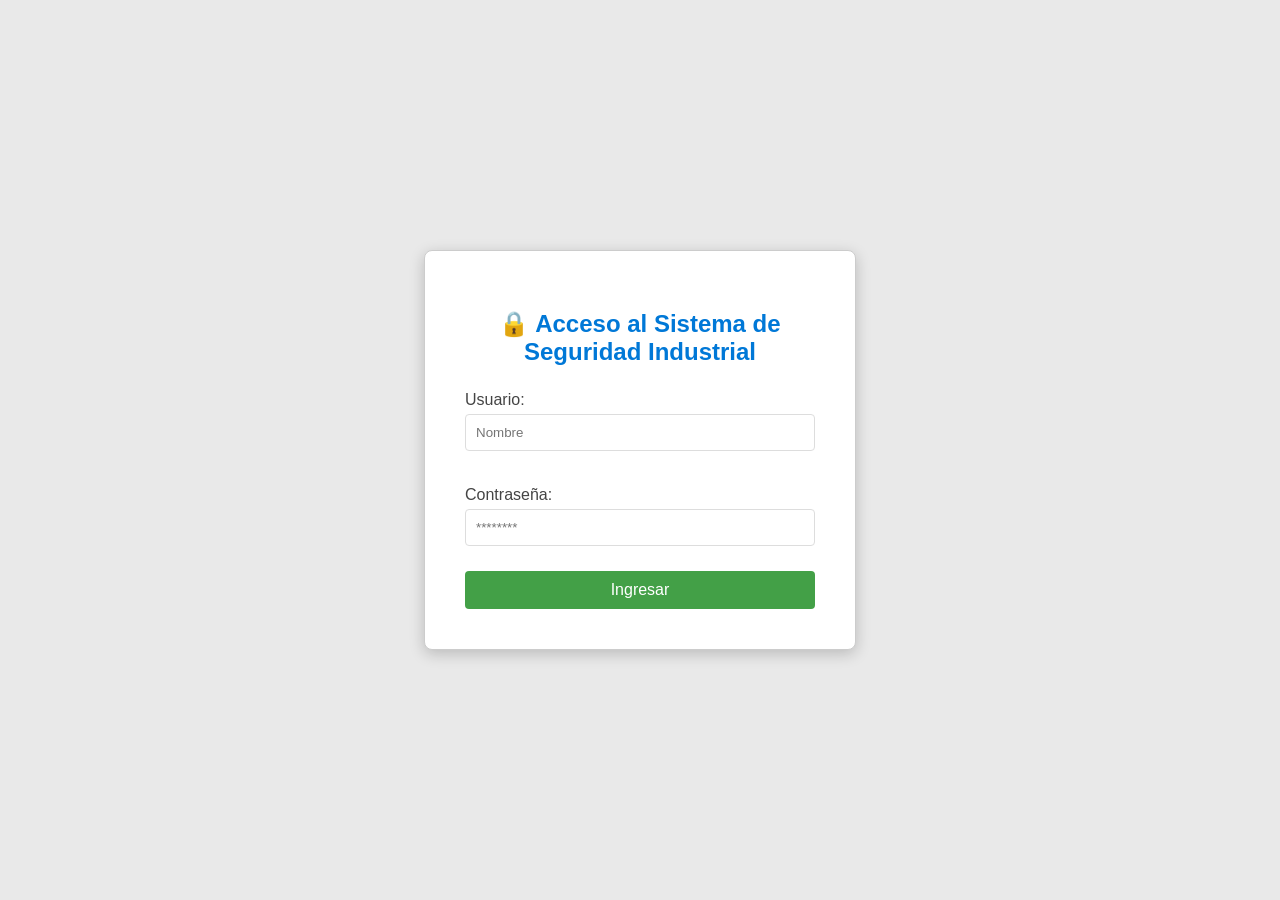
<file: index.html>
<!DOCTYPE html>
<html lang="es">
<head>
  <meta charset="UTF-8">
  <meta http-equiv="refresh" content="0; URL='login.html'" />
  <title>Redirigiendo...</title>
</head>
<body>
  <p>Redirigiendo a la página principal...</p>
</body>
</html>
</file>
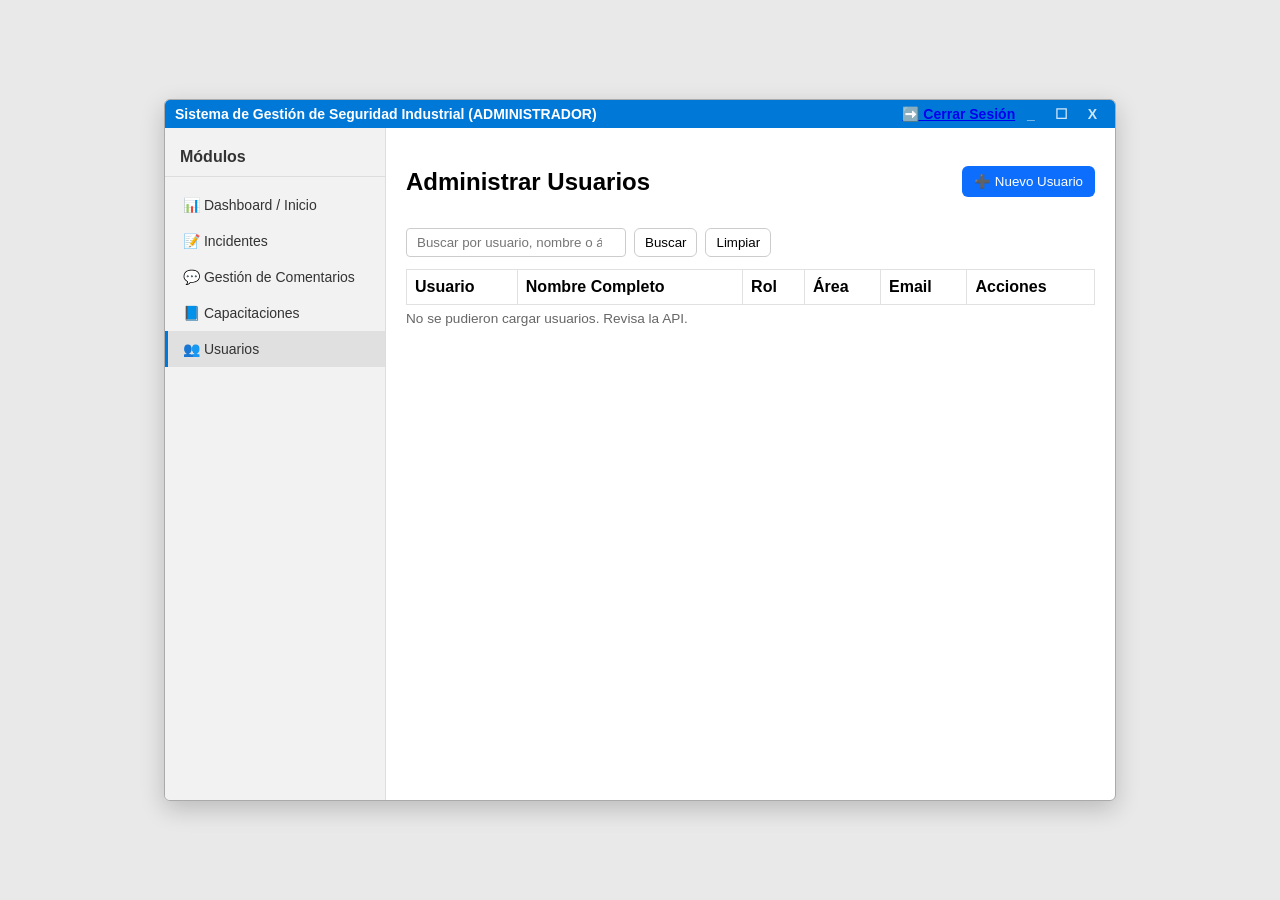
<file: admin_usuarios.html>
<!DOCTYPE html>
<html lang="es">
<head>
  <meta charset="utf-8" />
  <meta name="viewport" content="width=device-width,initial-scale=1" />
  <title>Administrar Usuarios | Seguridad Industrial</title>
  <link rel="stylesheet" href="estilos.css">
  <style>
    /* Estilos mínimos para que encaje con tu plantilla */
    .page-header { display:flex; justify-content:space-between; align-items:center; gap:10px; }
    .search-row { margin: 12px 0; display:flex; gap:8px; align-items:center; }
    input[type="search"]{ padding:6px 10px; border:1px solid #ccc; border-radius:4px; width:220px; }
    button.primary{ background:#0d6efd; color:white; border:none; padding:8px 12px; border-radius:6px; cursor:pointer; }
    button.danger{ background:#dc3545; color:white; border:none; padding:6px 10px; border-radius:6px; cursor:pointer; }
    button.ghost{ background:transparent; border:1px solid #ccc; padding:6px 10px; border-radius:6px; cursor:pointer; }
    table { width:100%; border-collapse:collapse; margin-top:10px; }
    th, td{ border:1px solid #e1e1e1; padding:8px; text-align:left; }
    .actions button{ margin-right:6px; }
    /* Modal simple */
    .modal { position:fixed; inset:0; display:none; align-items:center; justify-content:center; background:rgba(0,0,0,0.4); z-index:50; }
    .modal .card { background:white; padding:18px; border-radius:8px; width:420px; max-width:95%; }
    .form-row { display:flex; gap:8px; }
    label{ display:block; font-size:0.9rem; margin-top:8px; }
    input, select { width:100%; padding:8px; border:1px solid #ccc; border-radius:4px; box-sizing:border-box; }
    .small-muted { font-size:0.85rem; color:#666; margin-top:6px; }
  </style>
</head>
<body>
  <div class="app-window">
    <div class="title-bar">
      <span>Sistema de Gestión de Seguridad Industrial (ADMINISTRADOR)</span>
      <div class="window-controls">
        <a href="login.html" class="logout-btn-top" title="Cerrar Sesión">➡️ Cerrar Sesión</a>
        <span class="control-btn" title="Minimizar">_</span>
        <span class="control-btn" title="Maximizar">☐</span>
        <span class="control-btn" title="Cerrar">X</span>
      </div>
    </div>

    <div class="app-container">
      <!-- Sidebar (puedes copiar el tuyo, aquí un enlace) -->
      <aside class="sidebar">
        <h2>Módulos</h2>
        <nav>
          <a href="admin_dashboard.html">📊 Dashboard / Inicio</a>
          <a href="incidentes.html">📝 Incidentes</a>
          <a href="comment.html">💬 Gestión de Comentarios</a>
          <a href="capacitaciones.html">📘 Capacitaciones</a>
          <a href="admin_usuarios.html" class="active">👥 Usuarios</a>
        </nav>
      </aside>

      <main class="main-content">
        <div class="page-header">
          <h2>Administrar Usuarios</h2>
          <div>
            <button id="btn-nuevo" class="primary">➕ Nuevo Usuario</button>
          </div>
        </div>

        <div class="search-row">
          <input id="search-input" type="search" placeholder="Buscar por usuario, nombre o área..." />
          <button id="btn-search" class="ghost">Buscar</button>
          <button id="btn-clear" class="ghost">Limpiar</button>
        </div>

        <div class="table-wrap">
          <table id="tabla-usuarios">
            <thead>
              <tr>
                <th>Usuario</th>
                <th>Nombre Completo</th>
                <th>Rol</th>
                <th>Área</th>
                <th>Email</th>
                <th>Acciones</th>
              </tr>
            </thead>
            <tbody>
              <!-- filas generadas por JS -->
            </tbody>
          </table>
        </div>

        <p id="mensaje" class="small-muted"></p>
      </main>
    </div>
  </div>

  <!-- Modal formulario nuevo/editar -->
  <div id="modal" class="modal" aria-hidden="true">
    <div class="card" role="dialog" aria-modal="true" aria-labelledby="modal-title">
      <h3 id="modal-title">Nuevo Usuario</h3>
      <form id="form-usuario">
        <label for="username">Usuario (username)</label>
        <input id="username" name="username" required placeholder="ej: jdoe">

        <label for="password">Contraseña</label>
        <input id="password" name="password" type="password" placeholder="si está vacío no se modifica en edición">

        <label for="nombreCompleto">Nombre Completo</label>
        <input id="nombreCompleto" name="nombreCompleto">

        <label for="email">Email</label>
        <input id="email" name="email" type="email">

        <label for="rol">Rol</label>
        <select id="rol" name="rol">
          <option value="empleado">Empleado</option>
          <option value="admin">Administrador</option>
        </select>

        <label for="areaTrabajo">Área</label>
        <input id="areaTrabajo" name="areaTrabajo">

        <div style="margin-top:12px; display:flex; gap:8px; justify-content:flex-end;">
          <button type="button" id="btn-cancel" class="ghost">Cancelar</button>
          <button type="submit" id="btn-save" class="primary">Guardar</button>
        </div>
      </form>
    </div>
  </div>

<script>
/* ---------------- CONFIG ---------------- */
const API_BASE = "http://localhost:8081/api"; // <- AJUSTA a tu backend
// Si usas JWT, guarda en sessionStorage.setItem('token', 'Bearer xxxxx')
function authHeaders(){
  const token = sessionStorage.getItem('token');
  return token ? { 'Authorization': token } : {};
}

/* ---------------- UI refs ---------------- */
const tablaBody = document.querySelector('#tabla-usuarios tbody');
const mensaje = document.getElementById('mensaje');
const modal = document.getElementById('modal');
const form = document.getElementById('form-usuario');
const btnNuevo = document.getElementById('btn-nuevo');
const btnSearch = document.getElementById('btn-search');
const btnClear = document.getElementById('btn-clear');
const inputSearch = document.getElementById('search-input');

let editMode = false; // false = crear, true = editar
let editingUsername = null;

/* ------------- Eventos -------------- */
document.addEventListener('DOMContentLoaded', loadUsers);
btnNuevo.addEventListener('click', () => openModal('create'));
btnSearch.addEventListener('click', () => filterUsers(inputSearch.value.trim()));
btnClear.addEventListener('click', () => { inputSearch.value=''; loadUsers(); });

form.addEventListener('submit', async (e) => {
  e.preventDefault();
  await saveUser();
});

document.getElementById('btn-cancel').addEventListener('click', closeModal);
modal.addEventListener('click', (e) => { if(e.target === modal) closeModal(); });

/* ------------- Funciones -------------- */

async function loadUsers(){
  try {
    mensaje.textContent = 'Cargando usuarios...';
    const res = await fetch(`${API_BASE}/usuarios`, {
      headers: { 'Content-Type':'application/json', ...authHeaders() }
    });
    if(!res.ok) throw new Error('Error al obtener usuarios: ' + res.status);
    const usuarios = await res.json();
    renderTable(usuarios);
    mensaje.textContent = `Mostrando ${usuarios.length} usuario(s).`;
  } catch (err) {
    console.error(err);
    mensaje.textContent = 'No se pudieron cargar usuarios. Revisa la API.';
  }
}

function renderTable(list){
  tablaBody.innerHTML = '';
  if(!Array.isArray(list) || list.length === 0){
    tablaBody.innerHTML = '<tr><td colspan="6">No hay usuarios registrados</td></tr>';
    return;
  }
  list.forEach(u => {
    const tr = document.createElement('tr');
    tr.innerHTML = `
      <td>${escapeHtml(u.username || '')}</td>
      <td>${escapeHtml(u.nombreCompleto || '')}</td>
      <td>${escapeHtml(u.rol || '')}</td>
      <td>${escapeHtml(u.areaTrabajo || '')}</td>
      <td>${escapeHtml(u.email || '')}</td>
      <td class="actions">
        <button class="ghost" onclick="onView('${u.username}')">Ver</button>
        <button class="primary" onclick="onEdit('${u.username}')">Editar</button>
        <button class="danger" onclick="onDelete('${u.username}')">Eliminar</button>
      </td>
    `;
    tablaBody.appendChild(tr);
  });
}

/* Buscar en lista llamando al backend (mejor) o filtrando local */
async function filterUsers(q){
  if(!q){ return loadUsers(); }
  try {
    // Si tu backend soporta búsqueda:
    const res = await fetch(`${API_BASE}/usuarios/search?q=${encodeURIComponent(q)}`, {
      headers: { ...authHeaders() }
    });
    if(res.ok){
      const data = await res.json();
      renderTable(data);
      mensaje.textContent = `Resultados: ${data.length}`;
      return;
    }
  } catch(e){
    console.warn('Búsqueda por backend falló, se intentará filtrar localmente.', e);
  }
  // fallback local
  try {
    const res = await fetch(`${API_BASE}/usuarios`, { headers:{...authHeaders()} });
    const all = await res.json();
    const filtered = all.filter(u => 
      (u.username||'').toLowerCase().includes(q.toLowerCase()) ||
      (u.nombreCompleto||'').toLowerCase().includes(q.toLowerCase()) ||
      (u.areaTrabajo||'').toLowerCase().includes(q.toLowerCase())
    );
    renderTable(filtered);
    mensaje.textContent = `Resultados locales: ${filtered.length}`;
  } catch(err){
    console.error(err);
    mensaje.textContent = 'Error en búsqueda';
  }
}

/* Abrir modal */
function openModal(mode, user=null){
  editMode = (mode === 'edit');
  editingUsername = user ? user : null;
  document.getElementById('modal-title').textContent = editMode ? 'Editar Usuario' : 'Nuevo Usuario';
  form.reset();
  if(editMode && user){
    // cargar datos del usuario
    fetch(`${API_BASE}/usuarios/${encodeURIComponent(user)}`, {
      headers: { 'Content-Type':'application/json', ...authHeaders() }
    })
    .then(r => r.ok ? r.json() : Promise.reject('No encontrado'))
    .then(data => {
      document.getElementById('username').value = data.username || '';
      document.getElementById('username').disabled = true; // no cambiar username
      document.getElementById('nombreCompleto').value = data.nombreCompleto || '';
      document.getElementById('email').value = data.email || '';
      document.getElementById('rol').value = data.rol || 'empleado';
      document.getElementById('areaTrabajo').value = data.areaTrabajo || '';
      // password lo dejamos vacío (si se ingresa, backend lo actualiza)
      modal.style.display = 'flex';
    })
    .catch(err => {
      alert('No se pudo cargar el usuario para editar.');
      console.error(err);
    });
  } else {
    document.getElementById('username').disabled = false;
    modal.style.display = 'flex';
  }
}
function closeModal(){
  modal.style.display = 'none';
  editingUsername = null;
  editMode = false;
  form.reset();
}

/* Guardar usuario (POST o PUT) */
async function saveUser(){
  const u = {
    username: document.getElementById('username').value.trim(),
    password: document.getElementById('password').value,
    nombreCompleto: document.getElementById('nombreCompleto').value.trim(),
    email: document.getElementById('email').value.trim(),
    rol: document.getElementById('rol').value,
    areaTrabajo: document.getElementById('areaTrabajo').value.trim()
  };
  if(!u.username) return alert('El username es obligatorio');

  try {
    let res;
    if(editMode){
      // PUT a /usuarios/{username}
      res = await fetch(`${API_BASE}/usuarios/${encodeURIComponent(editingUsername)}`, {
        method: 'PUT',
        headers: { 'Content-Type':'application/json', ...authHeaders() },
        body: JSON.stringify(u)
      });
    } else {
      // POST a /usuarios
      res = await fetch(`${API_BASE}/usuarios`, {
        method: 'POST',
        headers: { 'Content-Type':'application/json', ...authHeaders() },
        body: JSON.stringify(u)
      });
    }

    if(!res.ok){
      const txt = await res.text();
      throw new Error(res.status + ' ' + txt);
    }
    closeModal();
    await loadUsers();
    mensaje.textContent = editMode ? 'Usuario actualizado.' : 'Usuario creado.';
  } catch (err) {
    console.error(err);
    alert('Error al guardar usuario: ' + (err.message || err));
  }
}

/* Ver detalles (puede abrir modal en modo ver) */
window.onView = async function(username){
  try {
    const res = await fetch(`${API_BASE}/usuarios/${encodeURIComponent(username)}`, {
      headers: { 'Content-Type':'application/json', ...authHeaders() }
    });
    if(!res.ok) throw new Error('No encontrado');
    const u = await res.json();
    alert(`Usuario: ${u.username}\nNombre: ${u.nombreCompleto || '-'}\nEmail: ${u.email || '-'}\nRol: ${u.rol || '-'}\nÁrea: ${u.areaTrabajo || '-'}`);
  } catch(err){
    console.error(err);
    alert('No se pudo obtener detalles del usuario.');
  }
}

/* Editar */
window.onEdit = function(username){
  openModal('edit', username);
}

/* Eliminar */
window.onDelete = async function(username){
  if(!confirm(`¿Eliminar usuario "${username}"? Esta acción es irreversible.`)) return;
  try {
    const res = await fetch(`${API_BASE}/usuarios/${encodeURIComponent(username)}`, {
      method: 'DELETE',
      headers: { ...authHeaders() }
    });
    if(!res.ok) throw new Error('Error ' + res.status);
    await loadUsers();
    mensaje.textContent = 'Usuario eliminado';
  } catch(err){
    console.error(err);
    alert('No se pudo eliminar el usuario.');
  }
}

/* Small util */
function escapeHtml(str){
  if(!str) return '';
  return String(str).replace(/[&<>"']/g, function(m){ return ({'&':'&amp;','<':'&lt;','>':'&gt;','"':'&quot;',"'":'&#39;'}[m]); });
}

/* Exponer openModal en consola si necesitas: */
window.openModal = openModal;
</script>
</body>
</html>
</file>
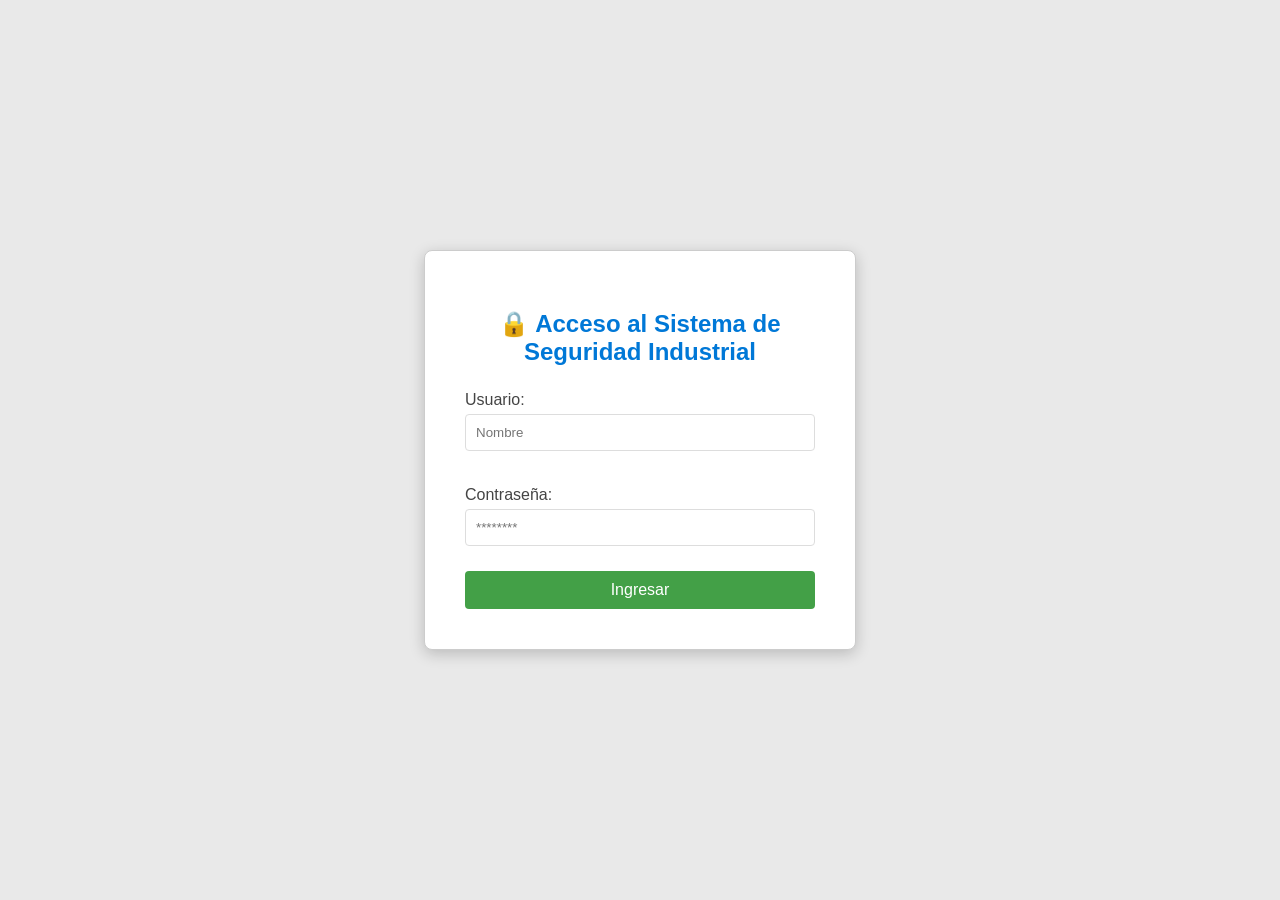
<file: capacitaciones_empleado.html>
<!DOCTYPE html>
<html lang="es">
<head>
  <meta charset="UTF-8">
  <meta name="viewport" content="width=device-width, initial-scale=1.0">
  <title>Mis Capacitaciones | Panel del Empleado</title>
  <link rel="stylesheet" href="estilos.css">
</head>
<body>
  <div class="app-window">
    <div class="title-bar">
      <span>Panel del Empleado - Mis Capacitaciones</span>
      <div class="window-controls">
        <span class="control-btn" title="Minimizar">_</span>
        <span class="control-btn" title="Maximizar">☐</span>
        <span class="control-btn" title="Cerrar">X</span>
      </div>
    </div>

    <div class="app-container">
      <aside class="sidebar">
        <h2>Menú</h2>
        <nav>
          <a href="empleado_dashboard.html">🏠 Inicio</a>
          <a href="registro.html">📝 Reportar Incidente</a>
          <a href="comentarios.html">💬 Enviar Comentario</a>
          <a href="capacitaciones_empleado.html" class="active">📅 Mis Capacitaciones</a>
          <a href="login.html" class="logout-btn">➡️ Cerrar Sesión</a>
        </nav>
      </aside>

      <main class="main-content">
        <h2>📅 Mis Capacitaciones Programadas</h2>

        <!-- Notificaciones -->
        <div class="notifications" style="background: #e3f2fd; padding: 15px; border-radius: 5px; margin-bottom: 20px;">
          <h3>🔔 Mis Próximas Capacitaciones</h3>
          <ul id="notificaciones-lista">
            <!-- Se llena dinámicamente -->
          </ul>
        </div>

        <!-- Lista de Capacitaciones -->
        <section class="tabla-capacitaciones">
          <h3>📋 Todas mis Capacitaciones</h3>
          <table>
            <thead>
              <tr>
                <th>Tema</th>
                <th>Fecha</th>
                <th>Hora</th>
                <th>Duración</th>
                <th>Responsable</th>
                <th>Área</th>
                <th>Estado</th>
              </tr>
            </thead>
            <tbody id="lista-capacitaciones">
              <!-- Se llena dinámicamente -->
            </tbody>
          </table>
        </section>

        <!-- Calendario Simplificado -->
        <section class="calendario-section">
          <h3>🗓️ Calendario de Capacitaciones</h3>
          <div id="calendar" style="background: #f8f9fa; padding: 20px; border-radius: 5px; min-height: 200px;">
            <!-- Calendario se carga aquí -->
          </div>
        </section>
      </main>
    </div>
  </div>

  <script>
// Función para cargar capacitaciones del empleado
async function cargarCapacitacionesEmpleado() {
    try {
        console.log("📅 Cargando capacitaciones para empleado...");
        
        const response = await fetch('http://localhost:8081/api/capacitaciones');
        const capacitaciones = await response.json();
        
        console.log("✅ Capacitaciones cargadas:", capacitaciones.length);
        actualizarNotificaciones(capacitaciones);
        actualizarListaCapacitaciones(capacitaciones);
        actualizarCalendarioEmpleado(capacitaciones);
        
    } catch (error) {
        console.error('❌ Error cargando capacitaciones:', error);
    }
}

// Actualizar notificaciones
function actualizarNotificaciones(capacitaciones) {
    const lista = document.getElementById('notificaciones-lista');
    lista.innerHTML = '';
    
    // Filtrar capacitaciones próximas (próximos 7 días)
    const hoy = new Date();
    const unaSemana = new Date(hoy.getTime() + 7 * 24 * 60 * 60 * 1000);
    
    const capacitacionesProximas = capacitaciones.filter(cap => {
        const fechaCap = new Date(cap.fecha);
        return fechaCap >= hoy && fechaCap <= unaSemana;
    });
    
    if (capacitacionesProximas.length === 0) {
        lista.innerHTML = '<li>No hay capacitaciones programadas para la próxima semana</li>';
        return;
    }
    
    capacitacionesProximas.forEach(cap => {
        const fecha = new Date(cap.fecha).toLocaleDateString();
        const hora = cap.hora ? cap.hora.substring(0, 5) : '--:--';
        const li = document.createElement('li');
        li.innerHTML = `<strong>${fecha} ${hora}</strong> - ${cap.tema} (${cap.responsable})`;
        lista.appendChild(li);
    });
}

// Actualizar lista de capacitaciones
function actualizarListaCapacitaciones(capacitaciones) {
    const tabla = document.getElementById('lista-capacitaciones');
    tabla.innerHTML = '';
    
    if (capacitaciones.length === 0) {
        tabla.innerHTML = '<tr><td colspan="7">No hay capacitaciones programadas</td></tr>';
        return;
    }
    
    // Ordenar por fecha (más próximas primero)
    capacitaciones.sort((a, b) => new Date(a.fecha) - new Date(b.fecha));
    
    const hoy = new Date();
    
    capacitaciones.forEach(cap => {
        const fecha = new Date(cap.fecha);
        const fechaStr = fecha.toLocaleDateString();
        const hora = cap.hora ? cap.hora.substring(0, 5) : '--:--';
        const estado = fecha < hoy ? 'Completada' : 'Programada';
        const estadoClass = fecha < hoy ? 'atendido' : 'pendiente';
        
        const fila = `
            <tr>
                <td>${cap.tema}</td>
                <td>${fechaStr}</td>
                <td>${hora}</td>
                <td>${cap.duracion || '2'} horas</td>
                <td>${cap.responsable}</td>
                <td>${cap.area}</td>
                <td><span class="estado ${estadoClass}">${estado}</span></td>
            </tr>
        `;
        tabla.innerHTML += fila;
    });
}

// Actualizar calendario para empleado
function actualizarCalendarioEmpleado(capacitaciones) {
    const calendarEl = document.getElementById('calendar');
    calendarEl.innerHTML = '';
    
    if (capacitaciones.length === 0) {
        calendarEl.innerHTML = '<p>No hay capacitaciones programadas</p>';
        return;
    }
    
    // Crear elementos simples para el calendario
    capacitaciones.forEach(cap => {
        const fecha = new Date(cap.fecha);
        const fechaStr = fecha.toLocaleDateString();
        const hora = cap.hora ? cap.hora.substring(0, 5) : '';
        const esPasada = fecha < new Date();
        
        const eventoDiv = document.createElement('div');
        eventoDiv.className = 'calendario-evento';
        eventoDiv.innerHTML = `
            <strong>${fechaStr} ${hora}</strong><br>
            ${cap.tema}<br>
            <small>Por: ${cap.responsable}</small>
            <br><small>Estado: ${esPasada ? '✅ Completada' : '⏳ Programada'}</small>
        `;
        eventoDiv.style.cssText = `
            background: ${esPasada ? '#e8f5e8' : '#e3f2fd'}; 
            border-left: 4px solid ${esPasada ? '#4caf50' : '#2196f3'}; 
            padding: 10px; 
            margin: 5px 0; 
            border-radius: 4px;
        `;
        calendarEl.appendChild(eventoDiv);
    });
}

// Inicializar cuando la página cargue
document.addEventListener('DOMContentLoaded', function() {
    console.log("🚀 Inicializando capacitaciones empleado...");
    
    // Verificar que está logueado como empleado
    const usuario = sessionStorage.getItem('usuario');
    const rol = sessionStorage.getItem('rol');
    
    if (!usuario) {
        window.location.href = 'login.html';
        return;
    }
    
    if (rol === 'admin') {
        // Si es admin, redirigir a la versión admin
        window.location.href = 'capacitaciones.html';
        return;
    }
    
    cargarCapacitacionesEmpleado();
    
    // Actualizar cada 30 segundos
    setInterval(cargarCapacitacionesEmpleado, 30000);
});
  </script>
</body>
</html>
</file>
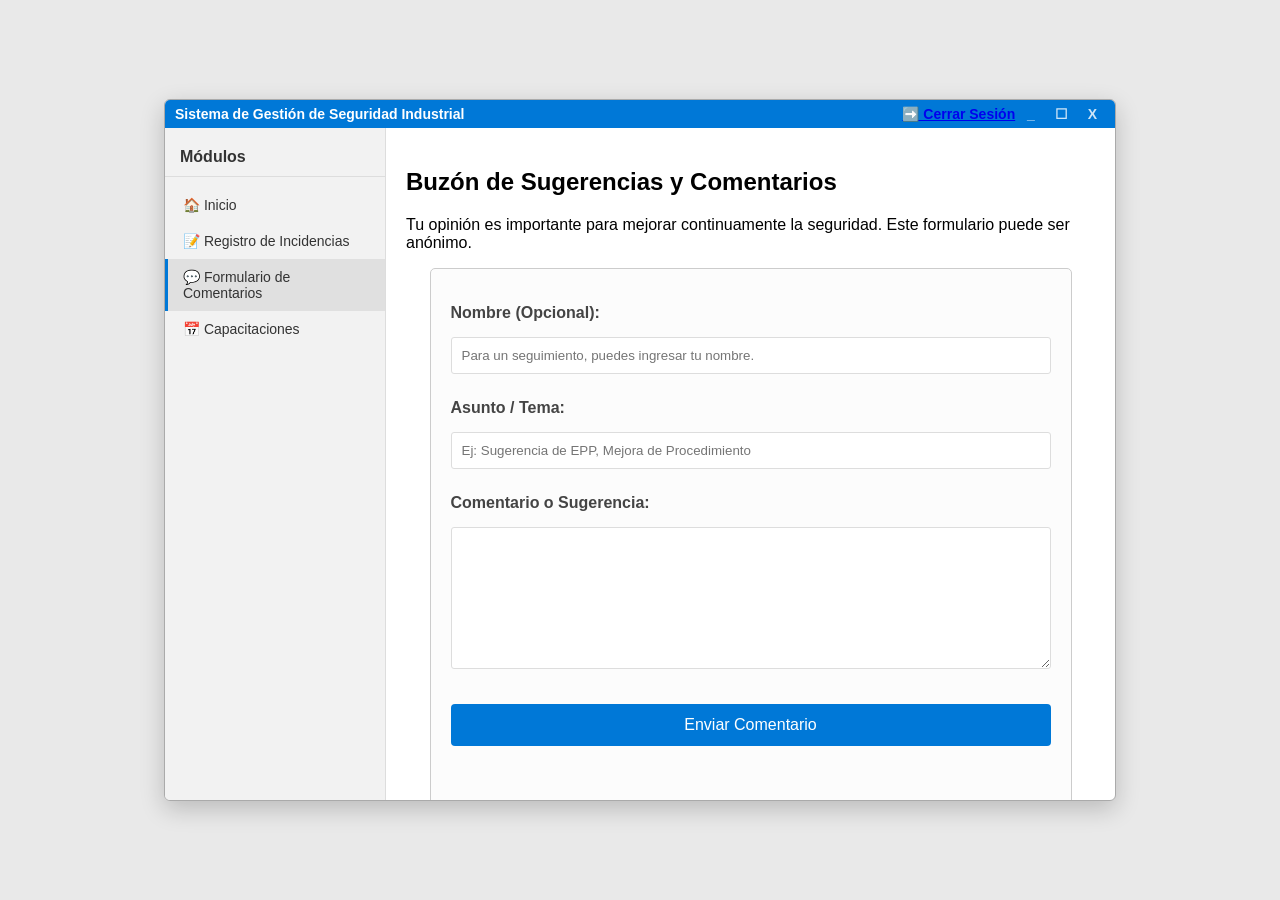
<file: comentarios.html>
<!DOCTYPE html>
<html lang="es">
<head>
    <meta charset="UTF-8">
    <meta name="viewport" content="width=device-width, initial-scale=1.0">
    <title>Formulario de Comentarios | Seguridad Industrial</title>
    <link rel="stylesheet" href="estilos.css">

    <style>
        .logout-top {
            background: #dc3545;
            color: white;
            border: none;
            padding: 6px 12px;
            border-radius: 6px;
            cursor: pointer;
            font-weight: bold;
            margin-left: 10px;
        }

        .logout-top:hover {
            background: #b02a37;
        }
    </style>
</head>
<body>
    <div class="app-window">
        <div class="title-bar">
            <span>Sistema de Gestión de Seguridad Industrial</span>
            <div class="window-controls">
                <a href="login.html" class="logout-btn-top" title="Cerrar Sesión">➡️ Cerrar Sesión</a>
                <span class="control-btn" title="Minimizar">_</span>
                <span class="control-btn" title="Maximizar">☐</span>
                <span class="control-btn" title="Cerrar" onclick="window.close()">X</span>
            </div>
        </div>

        <div class="app-container">
            <aside class="sidebar">
                <h2>Módulos</h2>
                <nav>
                    <a href="empleado_dashboard.html">🏠 Inicio</a>
                    <a href="registro.html">📝 Registro de Incidencias</a>
                    <a href="comentarios.html" class="active">💬 Formulario de Comentarios</a>
                    <a href="capacitaciones_empleado.html">📅 Capacitaciones</a>
                </nav>
            </aside>
            
            <main class="main-content">
                <h2>Buzón de Sugerencias y Comentarios</h2>
                <p>Tu opinión es importante para mejorar continuamente la seguridad. Este formulario puede ser anónimo.</p>
                
                <div class="form-section">
                    <form id="form-comentario" action="#" method="POST">
                        <label for="nombre">Nombre (Opcional):</label>
                        <input type="text" id="nombre" name="nombre" placeholder="Para un seguimiento, puedes ingresar tu nombre.">

                        <label for="asunto">Asunto / Tema:</label>
                        <input type="text" id="asunto" name="asunto" placeholder="Ej: Sugerencia de EPP, Mejora de Procedimiento" required>

                        <label for="comentario">Comentario o Sugerencia:</label>
                        <textarea id="comentario" name="comentario" rows="8" required></textarea>
                        
                        <button type="submit">Enviar Comentario</button>
                    </form>
                </div>
            </main>
        </div>
    </div>
    <script>
        document.getElementById("form-comentario").addEventListener("submit", async function(e) {
            e.preventDefault();

            // Obtener datos del formulario
            const formData = {
                nombre: document.getElementById("nombre").value || 'Anónimo',
                asunto: document.getElementById("asunto").value,
                comentario: document.getElementById("comentario").value,
                estado: "pendiente", // Estado por defecto
                empleado: sessionStorage.getItem('usuario') || 'Anónimo' // Usuario logueado
            };

            // Validaciones básicas
            if (!formData.asunto || !formData.comentario) {
                alert("Por favor complete el asunto y el comentario");
                return;
            }

            try {
                const response = await fetch('http://localhost:8081/api/comentarios', {
                    method: 'POST',
                    headers: {
                        'Content-Type': 'application/json',
                    },
                    body: JSON.stringify(formData)
                });
                
                if (response.ok) {
                    const comentarioGuardado = await response.json();
                    alert('✅ Comentario enviado correctamente a la base de datos');
                    this.reset(); // Limpiar formulario
                    
                    // Opcional: Redirigir al dashboard
                    setTimeout(() => {
                        const rol = sessionStorage.getItem('rol');
                        if (rol === 'admin') {
                            window.location.href = 'admin_dashboard.html';
                        } else {
                            window.location.href = 'empleado_dashboard.html';
                        }
                    }, 1500);
                    
                } else {
                    const error = await response.json();
                    alert('❌ Error: ' + (error.message || 'No se pudo enviar el comentario'));
                }
            } catch (error) {
                console.error('Error:', error);
                alert('❌ Error de conexión con el servidor');
            }
        });
    </script>
</body>
</html>
</file>
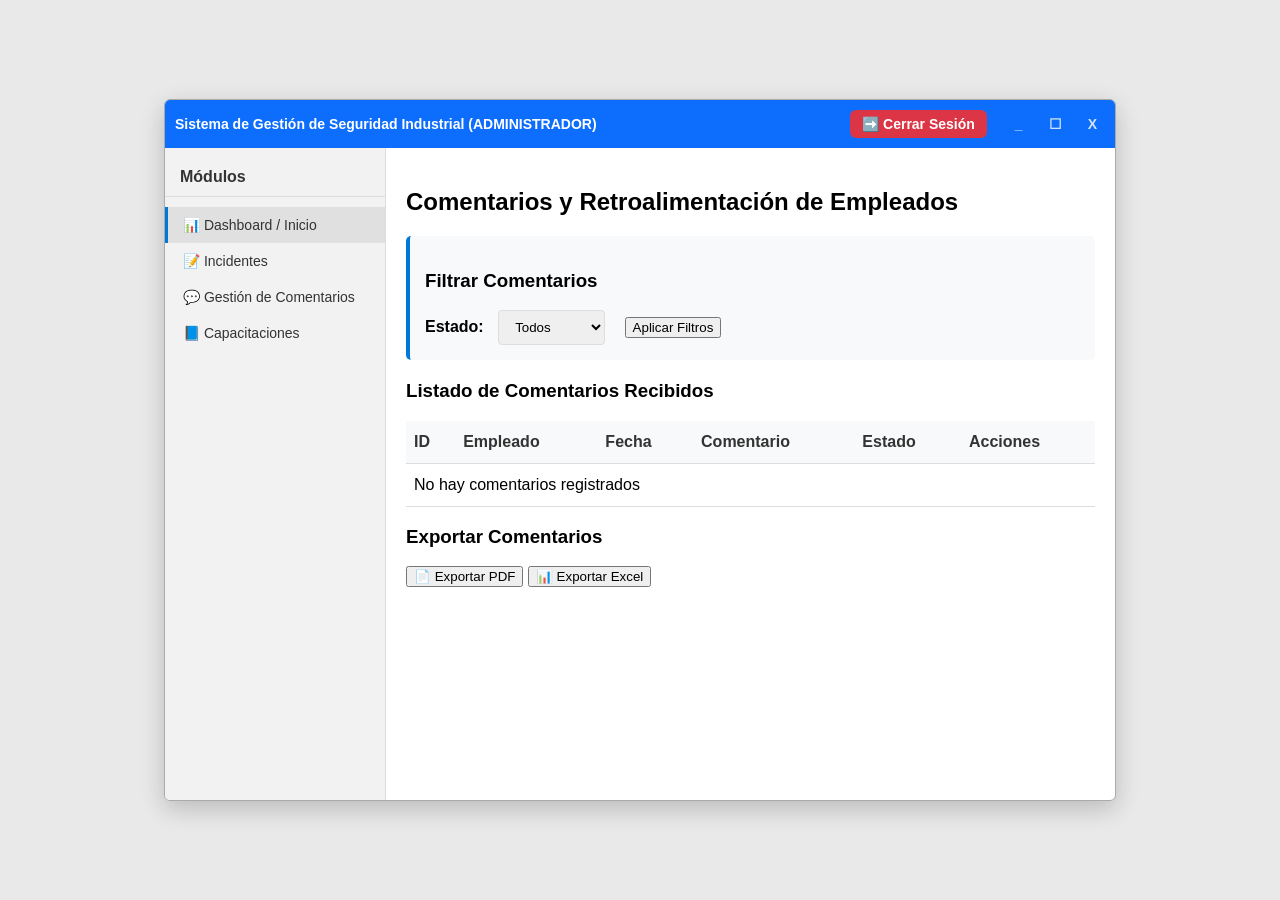
<file: comment.html>
<!DOCTYPE html>
<html lang="es">
<head>
  <meta charset="UTF-8" />
  <meta name="viewport" content="width=device-width, initial-scale=1.0"/>
  <title>Comentarios y Retroalimentación | Seguridad Industrial</title>
  <link rel="stylesheet" href="estilos.css">
  <style>
    /* 🔹 Estilos del botón de cerrar sesión */
    .logout-btn-top {
      background: #dc3545;
      color: white;
      border: none;
      border-radius: 6px;
      padding: 6px 12px;
      cursor: pointer;
      font-weight: bold;
      text-decoration: none;
      margin-right: 10px;
    }

    .logout-btn-top:hover {
      background: #b02a37;
    }

    .window-controls {
      display: flex;
      align-items: center;
      gap: 10px;
    }

    .control-btn {
      cursor: pointer;
      font-weight: bold;
      padding: 0 5px;
    }

    .title-bar {
      background: #0d6efd;
      color: white;
      padding: 10px;
      display: flex;
      justify-content: space-between;
      align-items: center;
      font-weight: bold;
    }
  </style>
</head>
<body>
  <div class="app-window">
    <div class="title-bar">
      <span>Sistema de Gestión de Seguridad Industrial (ADMINISTRADOR)</span>
      <div class="window-controls">
        <!-- 🔹 Botón de cerrar sesión agregado -->
        <a href="login.html" class="logout-btn-top" title="Cerrar Sesión">➡️ Cerrar Sesión</a>
        <span class="control-btn" title="Minimizar">_</span>
        <span class="control-btn" title="Maximizar">☐</span>
        <span class="control-btn" title="Cerrar">X</span>
      </div>
    </div>

    <div class="app-container">
      <aside class="sidebar">
        <h2>Módulos</h2>
        <nav>
          <a href="admin_dashboard.html" class="active">📊 Dashboard / Inicio</a>
          <a href="incidentes.html">📝 Incidentes</a>
          <a href="comment.html">💬 Gestión de Comentarios</a>
          <a href="capacitaciones.html">📘 Capacitaciones</a>
        </nav>
      </aside>

      <main class="main-content">
        <h2>Comentarios y Retroalimentación de Empleados</h2>

        <section class="filtros-comentarios">
          <h3>Filtrar Comentarios</h3>
          <label for="estado">Estado:</label>
          <select id="estado">
            <option value="">Todos</option>
            <option value="pendiente">Pendiente</option>
            <option value="atendido">Atendido</option>
          </select>
          <button id="btn-filtrar" class="btn">Aplicar Filtros</button>
        </section>

        <section class="tabla-comentarios">
          <h3>Listado de Comentarios Recibidos</h3>
          <table>
            <thead>
              <tr>
                <th>ID</th>
                <th>Empleado</th>
                <th>Fecha</th>
                <th>Comentario</th>
                <th>Estado</th>
                <th>Acciones</th>
              </tr>
            </thead>
            <tbody id="lista-comentarios"></tbody>
          </table>
        </section>

        <section class="exportar">
          <h3>Exportar Comentarios</h3>
          <button id="export-pdf" class="btn">📄 Exportar PDF</button>
          <button id="export-xlsx" class="btn">📊 Exportar Excel</button>
        </section>
      </main>
    </div>
  </div>

  <script>
    function renderComentarios(filtro = "") {
      let lista = JSON.parse(localStorage.getItem("comentarios")) || [];
      const tabla = document.getElementById("lista-comentarios");
      tabla.innerHTML = "";

      if (filtro) {
        filtro = filtro.toString().toLowerCase();
        lista = lista.filter(c => (c.estado || "").toString().toLowerCase() === filtro);
      }

      if (lista.length === 0) {
        tabla.innerHTML = "<tr><td colspan='6'>No hay comentarios registrados</td></tr>";
        return;
      }

      lista.forEach(c => {
        const estadoDisplay = (c.estado || "").toString();
        const fila = `
          <tr>
            <td>#${c.id}</td>
            <td>${c.empleado}</td>
            <td>${c.fecha}</td>
            <td>${c.comentario}</td>
            <td><span class="estado ${estadoDisplay.toLowerCase()}">${estadoDisplay}</span></td>
            <td>
              <button class="btn-small success" onclick="marcarAtendido('${c.id}')">Marcar como Atendido</button>
              <button class="btn-small danger" onclick="eliminarComentario('${c.id}')">Eliminar</button>
            </td>
          </tr>`;
        tabla.insertAdjacentHTML("beforeend", fila);
      });
    }

    function marcarAtendido(id) {
      let lista = JSON.parse(localStorage.getItem("comentarios")) || [];
      lista = lista.map(c => c.id === id ? {...c, estado: "atendido"} : c);
      localStorage.setItem("comentarios", JSON.stringify(lista));
      const filtroActual = document.getElementById("estado").value;
      renderComentarios(filtroActual);
    }

    function eliminarComentario(id) {
      if (!confirm("¿Eliminar este comentario?")) return;
      let lista = JSON.parse(localStorage.getItem("comentarios")) || [];
      lista = lista.filter(c => c.id !== id);
      localStorage.setItem("comentarios", JSON.stringify(lista));
      const filtroActual = document.getElementById("estado").value;
      renderComentarios(filtroActual);
    }

    document.addEventListener("DOMContentLoaded", () => {
      const btnFiltrar = document.getElementById("btn-filtrar");
      btnFiltrar.addEventListener("click", () => {
        const estado = document.getElementById("estado").value;
        renderComentarios(estado);
      });
      renderComentarios();
      document.getElementById("estado").addEventListener("change", (e) => {
        renderComentarios(e.target.value);
      });
    });
  </script>
</body>
</html>
</file>
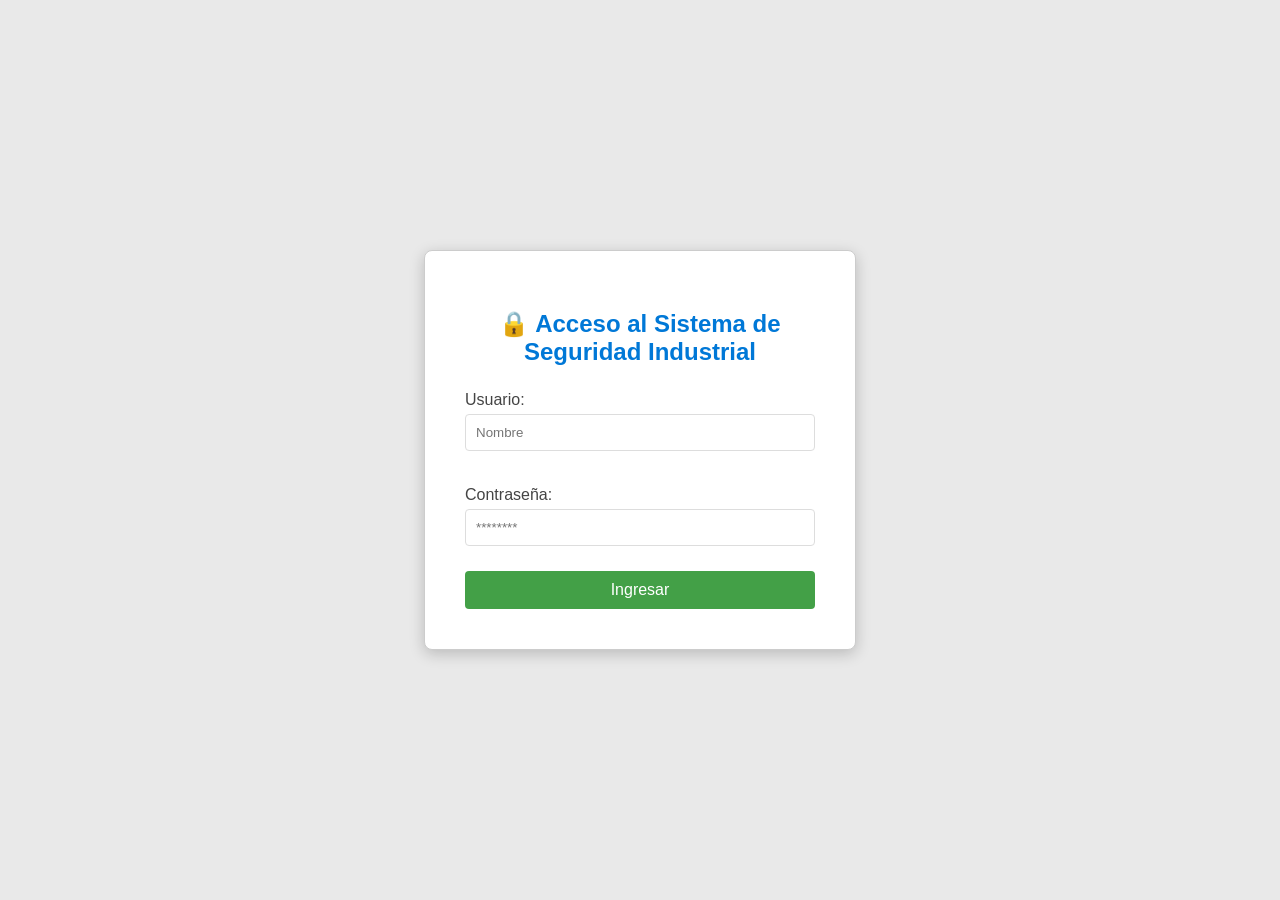
<file: empleado_dashboard.html>
<!DOCTYPE html>
<html lang="es">
<head>
    <meta charset="UTF-8">
    <meta name="viewport" content="width=device-width, initial-scale=1.0">
    <title>Panel de Empleado | Seguridad Industrial</title>
    <link rel="stylesheet" href="estilos.css">
</head>
<body>
    <div class="app-window">
        <div class="title-bar">
            <span>Sistema de Gestión de Seguridad Industrial</span>
            <div class="window-controls">
                <span class="control-btn" title="Minimizar">_</span>
                <span class="control-btn" title="Maximizar">☐</span>
                <span class="control-btn" title="Cerrar">X</span>
            </div>
        </div>

        <div class="app-container">
            <aside class="sidebar">
                <h2>Módulos</h2>
                <nav>
                    <a href="empleado_dashboard.html" class="active">🏠 Inicio</a>
                    <a href="registro.html">📝 Reportar Incidencia</a>
                    <a href="comentarios.html">💬 Enviar Comentario</a>
                    <a href="capacitaciones_empleado.html">📅 Capacitaciones</a>
                    
                    <a href="login.html" class="logout-btn">
                        ➡️ Cerrar Sesión
                    </a>
                </nav>
            </aside>
            
            <main class="main-content">
                <h2>Tablero de Inicio</h2>

                <div class="confirmacion-alerta" id="confirmacion">
                    <h4>🚨 Documento Pendiente de Lectura Obligatoria</h4>
                    <p>Debe leer y confirmar el conocimiento del *Reglamento Interno de Seguridad y Salud en el Trabajo*.</p>
                    <button onclick="document.getElementById('confirmacion').style.display = 'none';">✅ He Leído y Entendido</button>
                </div>

                <div class="chart-container">
                    <h4>Notificaciones y Estado Personal</h4>
                    <p>
                        **Reportes Pendientes de Revisión:** 2<br>
                        **Casi-Accidentes Reportados (último mes):** 3<br>
                        **Última Capacitación Obligatoria:** 15/09/2025
                    </p>
                </div>
            </main>
        </div>
    </div>
    <script>
        // Función para cargar dashboard del empleado
        async function cargarDashboardEmpleado() {
            try {
                console.log("👨‍💼 Cargando dashboard empleado...");
                
                const usuario = sessionStorage.getItem('usuario');
                
                if (!usuario) {
                    window.location.href = 'login.html';
                    return;
                }

                // Cargar incidentes reportados por este empleado
                const responseIncidentes = await fetch('http://localhost:8081/api/incidentes');
                const incidentes = await responseIncidentes.json();
                const misIncidentes = incidentes.filter(inc => inc.usuarioReporta === usuario);
                
                // Cargar capacitaciones
                const responseCapacitaciones = await fetch('http://localhost:8081/api/capacitaciones');
                const capacitaciones = await responseCapacitaciones.json();
                
                // Cargar comentarios del empleado
                const responseComentarios = await fetch('http://localhost:8081/api/comentarios');
                const comentarios = await responseComentarios.json();
                const misComentarios = comentarios.filter(com => com.empleado === usuario);

                console.log("✅ Datos cargados para empleado:", usuario);
                actualizarDashboardEmpleado(misIncidentes, capacitaciones, misComentarios);
                
            } catch (error) {
                console.error('❌ Error cargando dashboard empleado:', error);
            }
        }

        // Actualizar dashboard del empleado
        function actualizarDashboardEmpleado(misIncidentes, capacitaciones, misComentarios) {
            // Actualizar estadísticas
            const incidentesPendientes = misIncidentes.filter(inc => inc.estado === 'Pendiente').length;
            const capacitacionesProximas = capacitaciones.filter(cap => new Date(cap.fecha) >= new Date()).length;
            
            // Mostrar en el dashboard
            const contenido = document.querySelector('.chart-container');
            contenido.innerHTML = `
                <h4>Mi Estado de Seguridad</h4>
                <div style="display: grid; grid-template-columns: 1fr 1fr; gap: 20px; margin-top: 20px;">
                    <div style="background: #e8f5e8; padding: 15px; border-radius: 8px; border-left: 4px solid #4caf50;">
                        <h5 style="margin: 0; color: #2e7d32;">📊 Mis Reportes</h5>
                        <p style="margin: 10px 0; font-size: 24px; font-weight: bold;">${misIncidentes.length}</p>
                        <small>Incidentes reportados</small>
                    </div>
                    <div style="background: #e3f2fd; padding: 15px; border-radius: 8px; border-left: 4px solid #2196f3;">
                        <h5 style="margin: 0; color: #1565c0;">📅 Capacitaciones</h5>
                        <p style="margin: 10px 0; font-size: 24px; font-weight: bold;">${capacitacionesProximas}</p>
                        <small>Próximas programadas</small>
                    </div>
                </div>
                
                <div style="margin-top: 20px;">
                    <h5>🚨 Mis Incidentes Recientes</h5>
                    ${misIncidentes.length > 0 ? 
                        `<ul style="list-style: none; padding: 0;">
                            ${misIncidentes.slice(0, 3).map(inc => `
                                <li style="background: #fff3cd; padding: 10px; margin: 5px 0; border-radius: 4px; border-left: 4px solid #ffc107;">
                                    <strong>${inc.tipoIncidencia}</strong> - ${new Date(inc.fechaHora).toLocaleDateString()}
                                    <br><small>Estado: <span class="estado ${inc.estado?.toLowerCase()}">${inc.estado}</span></small>
                                </li>
                            `).join('')}
                        </ul>` : 
                        '<p>No has reportado incidentes</p>'
                    }
                </div>
                
                <div style="margin-top: 20px;">
                    <h5>💬 Mis Comentarios</h5>
                    ${misComentarios.length > 0 ? 
                        `<ul style="list-style: none; padding: 0;">
                            ${misComentarios.slice(0, 3).map(com => `
                                <li style="background: #f8f9fa; padding: 10px; margin: 5px 0; border-radius: 4px; border-left: 4px solid #6c757d;">
                                    <strong>${com.asunto}</strong>
                                    <br><small>Estado: <span class="estado ${com.estado}">${com.estado}</span></small>
                                </li>
                            `).join('')}
                        </ul>` : 
                        '<p>No has enviado comentarios</p>'
                    }
                </div>
            `;
        }

        // Inicializar dashboard empleado
        document.addEventListener("DOMContentLoaded", function() {
            console.log("🚀 Inicializando dashboard empleado...");
            
            // Verificar que está logueado
            const usuario = sessionStorage.getItem('usuario');
            const rol = sessionStorage.getItem('rol');
            
            if (!usuario) {
                window.location.href = 'login.html';
                return;
            }
            
            if (rol === 'admin') {
                // Si es admin, redirigir al dashboard admin
                window.location.href = 'admin_dashboard.html';
                return;
            }
            
            cargarDashboardEmpleado();
            
            // Actualizar cada 30 segundos
            setInterval(cargarDashboardEmpleado, 30000);
        });
    </script>
</body>
</html>
</file>
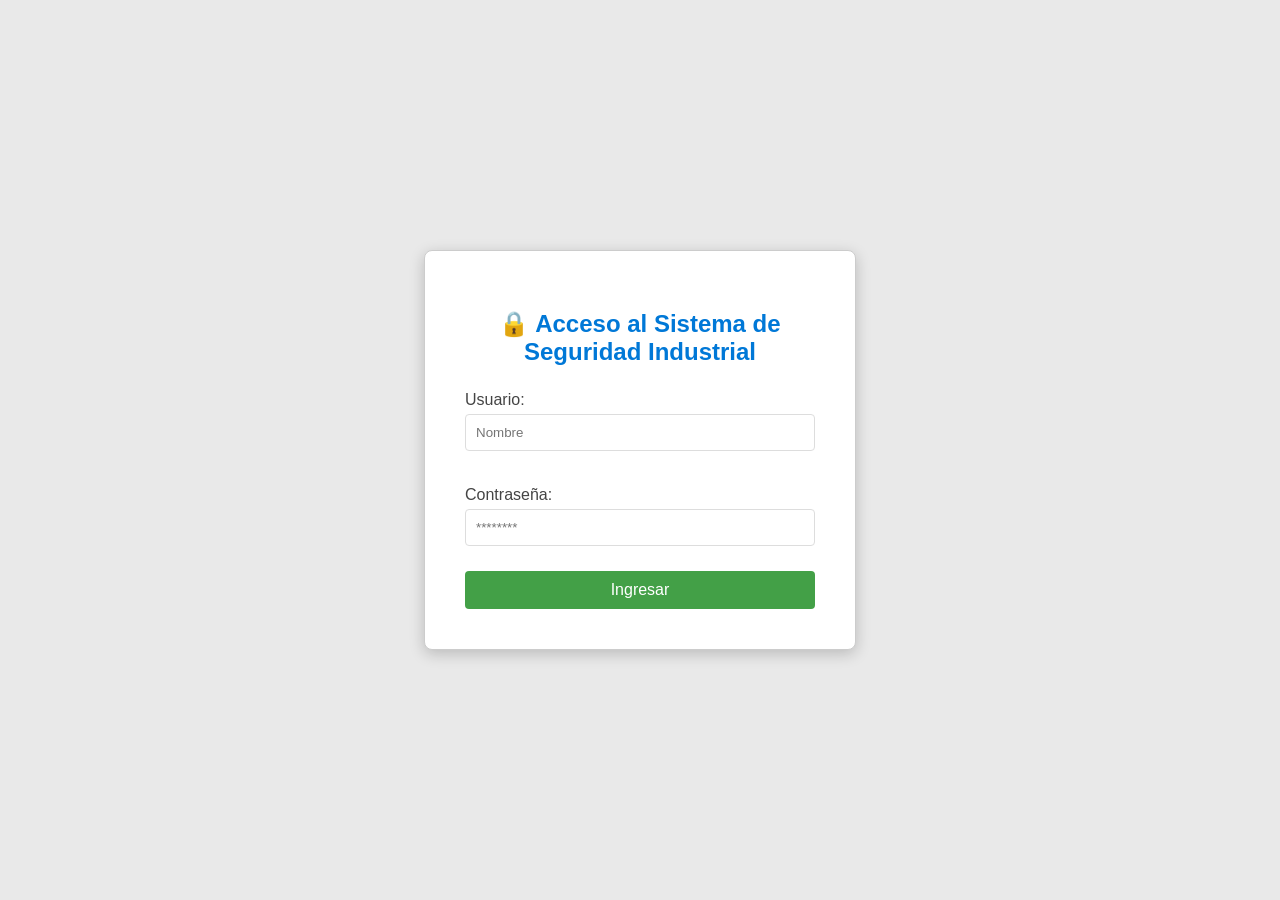
<file: login.html>
<!DOCTYPE html>
<html lang="es">
<head>
    <meta charset="UTF-8">
    <meta name="viewport" content="width=device-width, initial-scale=1.0">
    <title>Acceso al Sistema | Seguridad Industrial</title>
    <link rel="stylesheet" href="estilos.css">
    <style>
        /* [ ... ESTILOS CSS INLINE PARA EL LOGIN (MANTENER) ... ] */
        body {
            min-height: 100vh;
            display: flex;
            justify-content: center;
            align-items: center;
            background-color: #e9e9e9;
        }
        .login-window {
            width: 350px;
            padding: 40px;
            background-color: white;
            border-radius: 8px;
            box-shadow: 0 4px 15px rgba(0, 0, 0, 0.2);
            text-align: center;
            border: 1px solid #ccc;
        }
        .login-window h2 {
            margin-bottom: 25px;
            color: #0078d7;
            font-weight: 600;
        }
        .login-window label {
            display: block;
            text-align: left;
            margin-top: 15px;
            margin-bottom: 5px;
            font-weight: 500;
            color: #444;
        }
        .login-window input[type="text"],
        .login-window input[type="password"] {
            width: 100%;
            padding: 10px;
            margin-bottom: 20px;
            border: 1px solid #ddd;
            border-radius: 4px;
            box-sizing: border-box;
        }
        .login-window button {
            background-color: #43a047;
            color: white;
            padding: 10px 20px;
            border: none;
            border-radius: 4px;
            cursor: pointer;
            width: 100%;
            font-size: 16px;
            transition: background-color 0.3s;
        }
        .login-window button:hover {
            background-color: #388e3c;
        }
        /* Nuevo estilo para el mensaje de error */
        #mensaje-error {
            color: #e53935;
            margin-top: -10px;
            margin-bottom: 15px;
            font-size: 0.9em;
        }
        /* ELIMINAMOS ESTILOS DE SIMULACION-ENLACES */
    </style>
</head>
<body>
    <div class="login-window">
        <h2>🔒 Acceso al Sistema de Seguridad Industrial</h2>
        <form id="login-form">
            <label for="usuario">Usuario:</label>
            <input type="text" id="usuario" placeholder="Nombre" required>

            <label for="password">Contraseña:</label>
            <input type="password" id="password" placeholder="********" required>
            
            <p id="mensaje-error"></p>

            <button type="button" id="boton-ingresar">Ingresar</button>
        </form>
    </div>

    <script>
        document.addEventListener('DOMContentLoaded', () => {
            const botonIngresar = document.getElementById('boton-ingresar');
            if (botonIngresar) {
                botonIngresar.addEventListener('click', validarLogin);
            }
        });

        async function validarLogin() {
            const usuarioInput = document.getElementById('usuario').value;
            const passwordInput = document.getElementById('password').value;
            const mensajeError = document.getElementById('mensaje-error');
            
            mensajeError.textContent = '';
            
            if (!usuarioInput || !passwordInput) {
                mensajeError.textContent = "Por favor complete todos los campos";
                return;
            }

            try {
                const response = await fetch('http://localhost:8081/api/auth/login', {
                    method: 'POST',
                    headers: {
                        'Content-Type': 'application/json',
                    },
                    body: JSON.stringify({  
                        usuario: usuarioInput,
                        password: passwordInput
                    })
                });
                
                const result = await response.json();
                
                if (result.success) {
                    // Guardar información del usuario en sessionStorage
                    sessionStorage.setItem('usuario', result.usuario);
                    sessionStorage.setItem('rol', result.rol);
                    
                    if (result.rol === 'admin') {
                        window.location.href = 'admin_dashboard.html';
                    } else {
                        window.location.href = 'empleado_dashboard.html';
                    }
                } else {
                    mensajeError.textContent = result.mensaje;
                }
            } catch (error) {
                console.error('Error:', error);
                mensajeError.textContent = "Error de conexión con el servidor";
            }
        }
    </script>
</body>
</html>
</file>
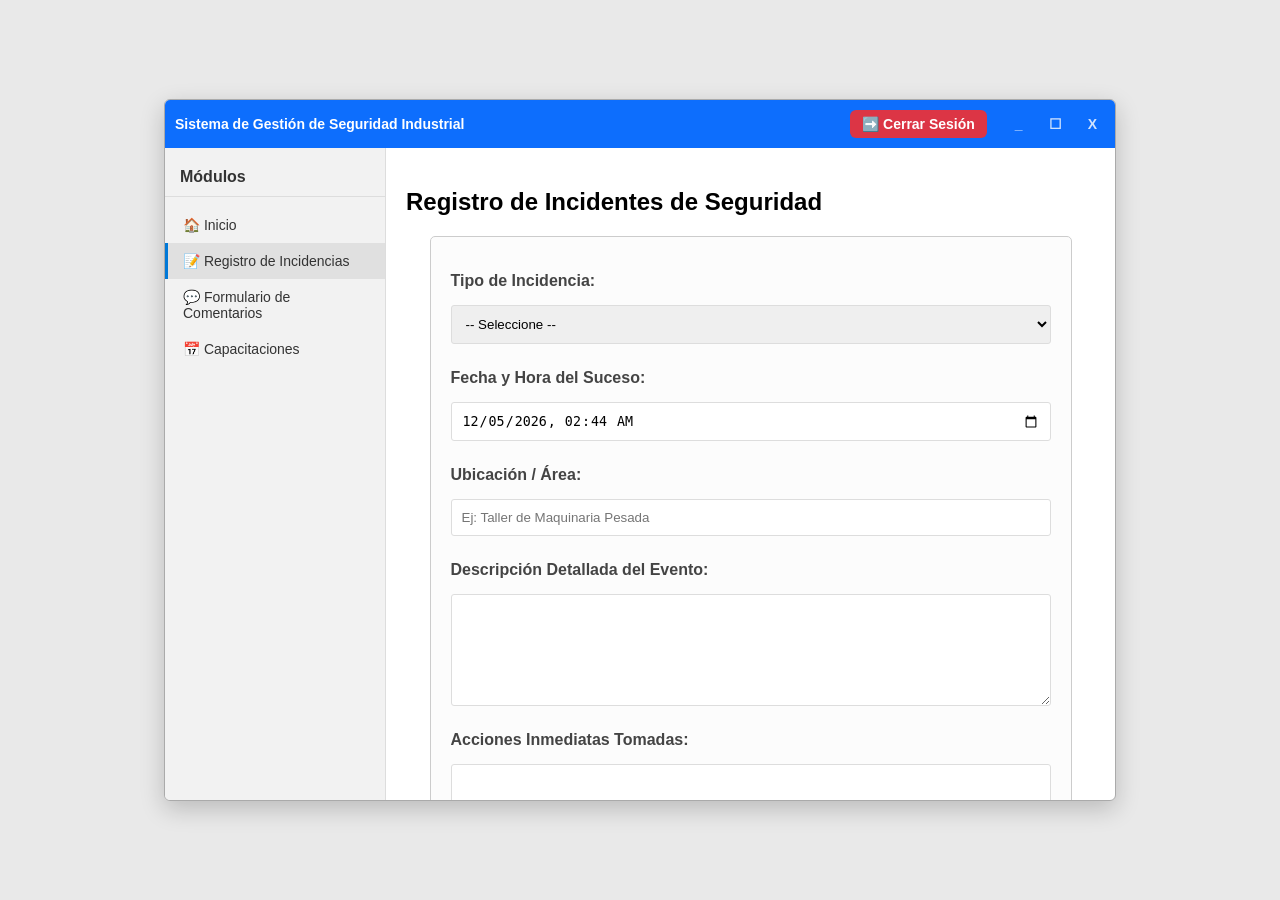
<file: registro.html>
<!DOCTYPE html>
<html lang="es">
<head>
    <meta charset="UTF-8">
    <meta name="viewport" content="width=device-width, initial-scale=1.0">
    <title>Registro de Incidencias | Seguridad Industrial</title>
    <link rel="stylesheet" href="estilos.css">
    <style>
        /* 🔹 Estilo para el botón de cerrar sesión (arriba derecha) */
        .logout-btn-top {
            background: #dc3545;
            color: white;
            border: none;
            border-radius: 6px;
            padding: 6px 12px;
            cursor: pointer;
            font-weight: bold;
            text-decoration: none;
            margin-right: 10px;
        }

        .logout-btn-top:hover {
            background: #b02a37;
        }

        .title-bar {
            background: #0d6efd;
            color: white;
            padding: 10px;
            display: flex;
            justify-content: space-between;
            align-items: center;
            font-weight: bold;
        }

        .window-controls {
            display: flex;
            align-items: center;
            gap: 10px;
        }

        .control-btn {
            cursor: pointer;
            font-weight: bold;
            padding: 0 5px;
        }
    </style>
</head>
<body>
    <div class="app-window">
        <!-- 🔹 Barra superior con botón de cerrar sesión -->
        <div class="title-bar">
            <span>Sistema de Gestión de Seguridad Industrial</span>
            <div class="window-controls">
                <a href="login.html" class="logout-btn-top" title="Cerrar Sesión">➡️ Cerrar Sesión</a>
                <span class="control-btn" title="Minimizar">_</span>
                <span class="control-btn" title="Maximizar">☐</span>
                <span class="control-btn" title="Cerrar">X</span>
            </div>
        </div>

        <div class="app-container">
            <aside class="sidebar">
                <h2>Módulos</h2>
                <nav>
                    <a href="empleado_dashboard.html">🏠 Inicio</a>
                    <a href="registro.html" class="active">📝 Registro de Incidencias</a>
                    <a href="comentarios.html">💬 Formulario de Comentarios</a>
                    <a href="capacitaciones_empleado.html">📅 Capacitaciones</a>
                </nav>
            </aside>
            
            <main class="main-content">
                <h2>Registro de Incidentes de Seguridad</h2>
                
                <div class="form-section">
                    <form id="form-incidente">
                        <label for="tipo_incidencia">Tipo de Incidencia:</label>
                        <select id="tipo_incidencia" name="tipo_incidencia" required>
                            <option value="">-- Seleccione --</option>
                            <option value="Accidente con Lesión">Accidente con Lesión</option>
                            <option value="Casi Accidente">Casi Accidente</option>
                            <option value="Condición Insegura">Condición Insegura</option>
                            <option value="Acto Inseguro">Acto Inseguro</option>
                        </select>

                        <label for="fecha_hora">Fecha y Hora del Suceso:</label>
                        <input type="datetime-local" id="fecha_hora" name="fecha_hora" required>

                        <label for="ubicacion">Ubicación / Área:</label>
                        <input type="text" id="ubicacion" name="ubicacion" placeholder="Ej: Taller de Maquinaria Pesada" required>

                        <label for="descripcion">Descripción Detallada del Evento:</label>
                        <textarea id="descripcion" name="descripcion" rows="6" required></textarea>

                        <label for="accion">Acciones Inmediatas Tomadas:</label>
                        <textarea id="accion" name="accion" rows="3"></textarea>

                        <button type="submit">Guardar y Enviar Reporte</button>
                    </form>
                </div>
            </main>
        </div>
    </div>

    <script>
        document.getElementById("form-incidente").addEventListener("submit", async function(e) {
            e.preventDefault();

            const formData = {
                tipoIncidencia: document.getElementById("tipo_incidencia").value,
                fechaHora: document.getElementById("fecha_hora").value,
                ubicacion: document.getElementById("ubicacion").value,
                descripcion: document.getElementById("descripcion").value,
                accion: document.getElementById("accion").value,
                estado: "Pendiente",
                usuarioReporta: sessionStorage.getItem('usuario') || 'Anónimo'
            };

            if (!formData.tipoIncidencia || !formData.fechaHora || !formData.ubicacion || !formData.descripcion) {
                alert("Por favor complete todos los campos obligatorios");
                return;
            }

            try {
                const response = await fetch('http://localhost:8081/api/incidentes', {
                    method: 'POST',
                    headers: { 'Content-Type': 'application/json' },
                    body: JSON.stringify(formData)
                });
                
                if (response.ok) {
                    alert('✅ Incidente reportado correctamente en la base de datos');
                    this.reset();
                    setTimeout(() => {
                        const rol = sessionStorage.getItem('rol');
                        window.location.href = rol === 'admin' ? 'admin_dashboard.html' : 'empleado_dashboard.html';
                    }, 1500);
                } else {
                    const error = await response.json();
                    alert('❌ Error: ' + (error.message || 'No se pudo guardar el incidente'));
                }
            } catch (error) {
                console.error('Error:', error);
                alert('❌ Error de conexión con el servidor');
            }
        });

        document.addEventListener('DOMContentLoaded', function() {
            const now = new Date();
            const localDateTime = new Date(now.getTime() - now.getTimezoneOffset() * 60000).toISOString().slice(0, 16);
            document.getElementById('fecha_hora').value = localDateTime;
        });
    </script>
</body>
</html>
</file>
<file: estilos.css>
/*==================================
  ESTILOS GENERALES DE ESCRITORIO
====================================*/
body {
    background-color: #e9e9e9; /* Fondo de sistema operativo */
    font-family: 'Segoe UI', Tahoma, Geneva, Verdana, sans-serif;
    margin: 0;
    padding: 0;
    display: flex;
    justify-content: center;
    align-items: center;
    min-height: 100vh;
}

/* Contenedor Principal: La ventana de la aplicación */
.app-window {
    width: 950px;
    height: 700px;
    background-color: white;
    border: 1px solid #aaa;
    border-radius: 6px;
    box-shadow: 0 8px 25px rgba(0, 0, 0, 0.2);
    overflow: hidden; 
    display: flex;
    flex-direction: column;
}

/* Barra de Título Simulada */
.title-bar {
    background-color: #0078d7; /* Azul de aplicación de sistema */
    color: white;
    padding: 6px 10px;
    font-size: 14px;
    font-weight: 600;
    display: flex;
    justify-content: space-between;
    align-items: center;
    user-select: none;
    cursor: default;
}
.window-controls .control-btn {
    padding: 0 8px;
    cursor: pointer;
    font-weight: bold;
    opacity: 0.8;
}
.window-controls .control-btn:hover {
    opacity: 1;
    background-color: rgba(255, 255, 255, 0.2);
}

/* Contenedor del Sidebar y Contenido */
.app-container {
    display: flex;
    flex-grow: 1;
}

/* Sidebar (Menú Vertical) */
.sidebar {
    width: 220px;
    background-color: #f2f2f2;
    border-right: 1px solid #ddd;
    padding-top: 20px;
    flex-shrink: 0; /* Evita que se encoja */
}
.sidebar h2 {
    font-size: 16px;
    color: #333;
    padding: 0 15px 10px;
    border-bottom: 1px solid #ddd;
    margin: 0 0 10px 0;
}
.sidebar nav {
    padding: 0;
}
.sidebar a {
    display: block;
    padding: 10px 15px;
    text-decoration: none;
    color: #333;
    font-size: 14px;
    transition: background-color 0.2s;
    border-left: 3px solid transparent;
}
.sidebar a:hover, .sidebar a.active {
    background-color: #e0e0e0;
    border-left-color: #0078d7;
}

/* Contenido Principal */
.main-content {
    flex-grow: 1;
    padding: 20px;
    overflow-y: auto;
}

/*==================================
  ESTILOS DE DASHBOARD Y MÉTRICAS
====================================*/
.kpi-grid {
    display: grid;
    grid-template-columns: repeat(3, 1fr); /* 3 columnas iguales */
    gap: 20px;
    margin-bottom: 30px;
}
.kpi-card {
    padding: 20px;
    border-radius: 5px;
    color: white;
    text-align: center;
    box-shadow: 0 2px 5px rgba(0,0,0,0.1);
}
.kpi-card h3 { 
    margin-top: 0; 
    font-size: 1.1em;
    opacity: 0.8;
}
.kpi-card p { 
    font-size: 2.5em; 
    font-weight: bold; 
    margin: 5px 0 0; 
}
/* Colores de Seguridad Industrial */
.kpi-card.danger { background-color: #e53935; } 
.kpi-card.warning { background-color: #ffb300; } 
.kpi-card.success { background-color: #43a047; } 

/* Simulación de Gráficos (solo visual) */
.chart-container {
    background-color: #f9f9f9;
    border: 1px solid #ddd;
    padding: 15px;
    border-radius: 4px;
    margin-bottom: 20px;
}
.chart-container h4 {
    margin-top: 0;
    border-bottom: 1px dashed #eee;
    padding-bottom: 10px;
}
.bar-chart {
    height: 150px;
    display: flex;
    align-items: flex-end;
    gap: 10px;
    padding-top: 10px;
}
.bar {
    width: 15%;
    background-color: #0078d7;
    transition: height 0.3s;
    position: relative;
    border-radius: 3px 3px 0 0;
}
.bar-label {
    position: absolute;
    bottom: -20px;
    font-size: 0.75em;
    width: 100%;
    text-align: center;
    color: #555;
}

/*==================================
  ESTILOS DE FORMULARIOS
====================================*/
.form-section {
    max-width: 600px;
    margin: 0 auto;
    padding: 20px;
    border: 1px solid #ccc;
    border-radius: 5px;
    background-color: #fcfcfc;
}
.form-section label {
    display: block;
    margin-top: 15px;
    margin-bottom: 5px;
    font-weight: 600;
    color: #444;
}
.form-section input[type="text"], 
.form-section input[type="datetime-local"], 
.form-section select, 
.form-section textarea {
    width: 100%;
    padding: 10px;
    border: 1px solid #ddd;
    border-radius: 3px;
    box-sizing: border-box; /* Incluye padding y border en el width */
}
.form-section textarea {
    resize: vertical;
}
.form-section button[type="submit"] {
    background-color: #0078d7;
    color: white;
    padding: 12px 20px;
    border: none;
    border-radius: 4px;
    cursor: pointer;
    margin-top: 25px;
    font-size: 16px;
    transition: background-color 0.3s;
}
.form-section button[type="submit"]:hover {
    background-color: #005bb5;
}

/*==================================
  ESTILO CONFIRMACIÓN DE LECTURA
====================================*/
.confirmacion-alerta {
    background-color: #fff3cd;
    border: 1px solid #ffeeba;
    color: #856404;
    padding: 20px;
    margin: 20px 0;
    border-radius: 4px;
}
.confirmacion-alerta h4 {
    margin-top: 0;
    color: #555;
}
.confirmacion-alerta button {
    background-color: #0078d7;
    color: white;
    padding: 8px 15px;
    border: none;
    border-radius: 4px;
    cursor: pointer;
    margin-top: 10px;
    transition: background-color 0.3s;
}
.confirmacion-alerta button:hover {
    background-color: #005bb5;
}
/*==================================
  ESTILO PARA EL BOTÓN CERRAR SESIÓN
====================================*/
.sidebar {
    /* Es necesario agregar 'position: relative' al sidebar para que el botón 'position: absolute' funcione correctamente */
    position: relative; 
    /* ... el resto de estilos del sidebar que ya tienes ... */
}

.sidebar nav {
    /* Reservamos espacio en el nav para que el botón no cubra el último enlace */
    padding-bottom: 70px; 
}

.sidebar .logout-btn {
    /* Posiciona el botón permanentemente en la parte inferior del sidebar */
    position: absolute;
    bottom: 0; 
    left: 0; /* Asegura que cubra todo el ancho */
    width: 100%;
    
    /* Estilos de Botón de Alerta/Cierre */
    background-color: #e53935; 
    color: white !important; /* !important asegura que anule el color del enlace normal */
    text-align: center;
    padding: 15px 0;
    border-left: none !important; /* Quitamos el borde azul activo */
    border-top: 1px solid #d4d4d4;
    font-weight: bold;
    transition: background-color 0.2s;
}

.sidebar .logout-btn:hover {
    background-color: #c62828; 
    border-left: none !important;
}

.main-content {
    flex: 1;
    padding: 20px;
    overflow-y: auto; /* Activa scroll si el contenido es largo */
    max-height: calc(100vh - 60px); /* evita que se corte con la barra de título */
    box-sizing: border-box;
}

.form-section form {
    display: flex;
    flex-direction: column;
    gap: 10px;
    padding-bottom: 50px; /* espacio extra para que el botón no se esconda */
}

.exportar-section {
    background-color: #f8f9fa;
    border: 1px solid #dee2e6;
    border-radius: 5px;
    padding: 20px;
    margin-top: 30px;
}

.exportar-section h3 {
    margin-top: 0;
    color: #217346;
    border-bottom: 2px solid #217346;
    padding-bottom: 10px;
}

.export-buttons {
    display: flex;
    gap: 15px;
    flex-wrap: wrap;
    margin-top: 15px;
}

.btn-excel {
    background-color: #217346;
    color: white;
    padding: 12px 20px;
    border: none;
    border-radius: 5px;
    cursor: pointer;
    font-size: 14px;
    font-weight: 500;
    transition: all 0.3s ease;
}

.btn-excel:hover {
    background-color: #1a5c38;
    transform: translateY(-2px);
    box-shadow: 0 4px 8px rgba(0,0,0,0.2);
}

/* ================================== */
/* ESTILOS PARA MEJORAR EL RENDERIZADO */
/* ================================== */

/* Asegurar que el sidebar ocupe toda la altura */
.app-container {
    height: calc(100vh - 40px); /* 100% de la ventana menos la barra de título */
    overflow: hidden;
}

/* Sidebar con scroll independiente */
.sidebar {
    height: 100%;
    overflow-y: auto;
}

/* Contenido principal con scroll */
.main-content {
    height: 100%;
    overflow-y: auto;
    padding: 20px;
}

/* Mejorar la tabla de comentarios */
.tabla-comentarios table {
    width: 100%;
    border-collapse: collapse;
    margin-top: 15px;
}

.tabla-comentarios th,
.tabla-comentarios td {
    padding: 12px 8px;
    text-align: left;
    border-bottom: 1px solid #ddd;
}

.tabla-comentarios th {
    background-color: #f8f9fa;
    font-weight: 600;
    color: #333;
}

/* Estados mejorados */
.estado {
    padding: 4px 8px;
    border-radius: 12px;
    font-size: 0.85em;
    font-weight: 500;
}

.estado.pendiente {
    background-color: #fff3cd;
    color: #856404;
}

.estado.atendido {
    background-color: #d4edda;
    color: #155724;
}

/* Botones mejorados */
.btn-small {
    padding: 6px 12px;
    margin: 2px;
    border: none;
    border-radius: 4px;
    cursor: pointer;
    font-size: 0.85em;
    transition: all 0.3s ease;
}

.btn-small.success {
    background-color: #28a745;
    color: white;
}

.btn-small.success:hover {
    background-color: #218838;
}

.btn-small.danger {
    background-color: #dc3545;
    color: white;
}

.btn-small.danger:hover {
    background-color: #c82333;
}

/* Mejorar los filtros */
.filtros-comentarios {
    background: #f8f9fa;
    padding: 15px;
    border-radius: 5px;
    margin-bottom: 20px;
    border-left: 4px solid #0078d7;
}

.filtros-comentarios label {
    display: inline-block;
    margin-right: 10px;
    font-weight: 600;
}

.filtros-comentarios select {
    padding: 8px 12px;
    border: 1px solid #ddd;
    border-radius: 4px;
    margin-right: 15px;
}

/* Asegurar que el contenido no se desborde */
.exportar-section {
    margin-top: 30px;
    padding: 20px;
    background: #f8f9fa;
    border-radius: 5px;
}
</file>
